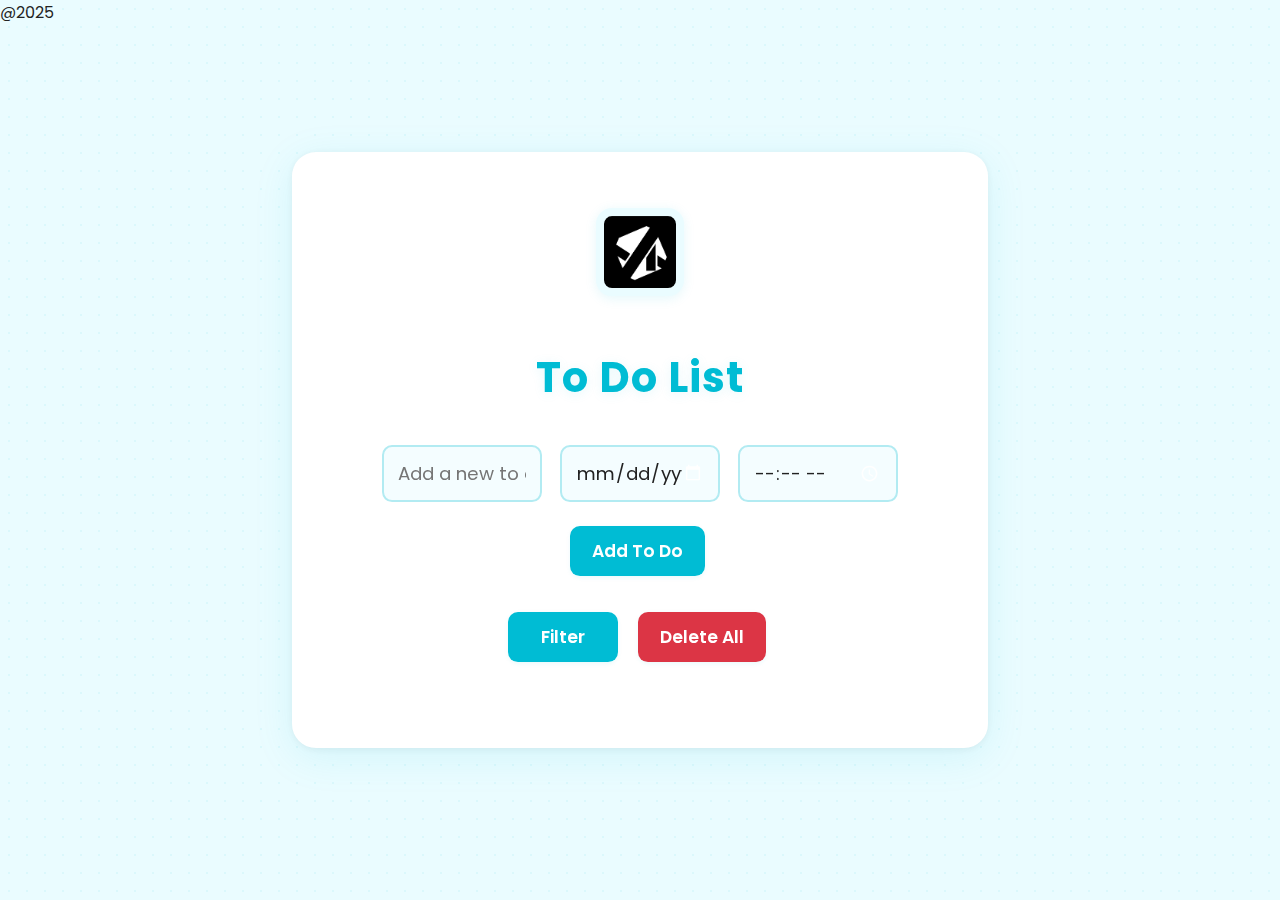
<file: index.html>
<!DOCTYPE html>
<html>
<head>
    <meta charset="UTF-8">
    <title>To Do List App</title>
    <link href="https://fonts.googleapis.com/css2?family=Poppins:wght@400;600&display=swap" rel="stylesheet">
     <link rel="stylesheet" href="css\style.css">
</head>
<body>
    <div class="container" id="main-container">
        <img src="Mefmera Logo.png" alt="Logo" class="logo">
        <h1>To Do List</h1>
        <form id="todo-form" autocomplete="off">
            <input type="text" id="todo-input" placeholder="Add a new to do" required>
            <input type="date" id="date-input" required>
            <input type="time" id="hour-input" required>
            <button type="submit" class="blue-btn">Add To Do</button>
        </form>
        <div class="action-row">
            <button id="filter-btn" class="blue-btn">Filter</button>
            <button id="delete-all" class="red-btn">Delete All</button>
        </div>
        <div id="todo-list">
            <!-- List of added to do will appear here -->
        </div>
    </div>
    <!-- Filter Popup -->
    <div class="popup-bg" id="filter-popup-bg">
        <div class="popup">
            <label for="popup-filter-input">Filter by text</label>
            <input type="text" id="popup-filter-input" placeholder="Type to filter...">
            <label for="popup-filter-date">Filter by date</label>
            <input type="date" id="popup-filter-date">
            <label for="popup-filter-hour">Filter by hour</label>
            <input type="time" id="popup-filter-hour">
            <div class="popup-actions">
                <button id="popup-clear" class="red-btn" type="button">Clear</button>
                <button id="popup-apply" class="blue-btn" type="button">Apply</button>
                <button id="popup-close" type="button">Close</button>
            </div>
        </div>
    </div>
    <!-- Confirm Delete Popup -->
    <div class="confirm-bg" id="confirm-bg">
        <div class="confirm-box">
            <span id="confirm-text">Are you sure you want to delete this to-do?</span>
            <div class="confirm-actions">
                <button id="confirm-yes" class="red-btn" type="button">Yes</button>
                <button id="confirm-no" class="blue-btn" type="button">No</button>
            </div>
        </div>
    </div>
    <footer>@2025</footer>
    <script src="java\script.js"></script>
</body>
</html>
</file>
